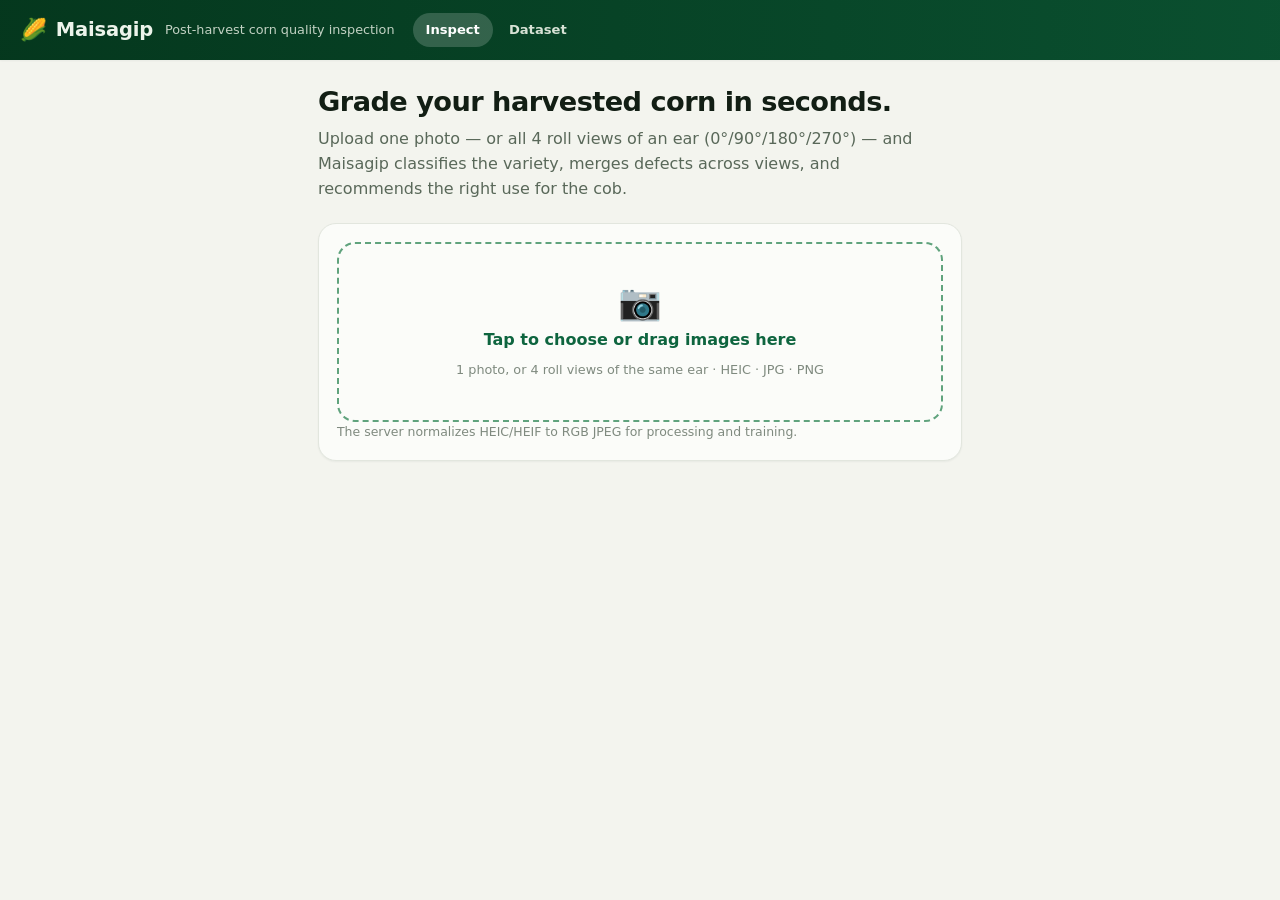
<file: frontend/index.html>
<!doctype html>
<html lang="en">
<head>
  <meta charset="utf-8">
  <meta name="viewport" content="width=device-width, initial-scale=1">
  <title>Maisagip — Corn Quality Grading</title>
  <link rel="stylesheet" href="styles.css?v=5">
</head>
<body>
  <header class="topbar">
    <div class="brand">
      <span class="brand-mark">🌽</span>
      <span class="brand-name">Maisagip</span>
    </div>
    <span class="tagline">Post-harvest corn quality inspection</span>
    <nav class="topnav">
      <a href="index.html" class="nav-link active">Inspect</a>
      <a href="dataset.html" class="nav-link">Dataset</a>
    </nav>
    <span id="mode-chip" class="mode-chip hidden"></span>
  </header>

  <main class="wrap">
    <section class="hero">
      <h1>Grade your harvested corn in seconds.</h1>
      <p>Upload one photo — or all 4 roll views of an ear (0°/90°/180°/270°) — and Maisagip classifies the variety, merges defects across views, and recommends the right use for the cob.</p>
    </section>

    <section class="panel upload">
      <label for="file-input" class="dropzone" id="dropzone">
        <input id="file-input" type="file" accept=".heic,.heif,.jpg,.jpeg,.png,image/*" multiple hidden>
        <span class="dz-icon">📷</span>
        <span class="dz-text">Tap to choose or drag images here</span>
        <span class="dz-hint">1 photo, or 4 roll views of the same ear · HEIC · JPG · PNG</span>
      </label>
      <p class="panel-hint">The server normalizes HEIC/HEIF to RGB JPEG for processing and training.</p>
      <div id="file-list" class="file-list hidden"></div>
      <div id="preview-wrap" class="preview hidden">
        <div id="previews" class="previews"></div>
        <div class="confidence-control">
          <label for="confidence-threshold">
            Confidence threshold
            <output id="confidence-threshold-value" for="confidence-threshold">50%</output>
          </label>
          <input id="confidence-threshold" type="range" min="50" max="80" step="5" value="50">
          <small>Higher values can hide lower-confidence boxes and change defect coverage and grade. Classifier and detector scores are not calibrated to each other; this is an operational cutoff, not an accuracy guarantee.</small>
        </div>
        <button id="inspect-btn" class="primary">Inspect ear</button>
        <span id="dz-status" class="status"></span>
      </div>
    </section>

    <section id="error" class="alert error hidden"></section>

    <section id="result" class="result hidden">
      <div id="warning" class="alert warning hidden"></div>

      <div class="card annotated-card">
        <div class="annotated">
          <img id="annotated" alt="annotated inspection image">
          <div id="annotation-hotspots" class="annotation-hotspots" aria-label="Detected regions"></div>
        </div>
        <div class="annotated-head">
          <div class="variety-badge" id="variety-badge"><span id="variety-label"></span></div>
          <div class="date" id="inspection-date"></div>
        </div>
      </div>

      <div class="card grade-card">
        <div class="grade-stamp">
          <span class="grade-label">Assigned grade</span>
          <span class="grade-value" id="grade-value"></span>
        </div>
        <div class="coverage-line">
          <span class="coverage-label">Merged defect coverage</span>
          <span class="coverage-value" id="coverage-value"></span>
          <div class="bar"><div class="bar-fill" id="coverage-bar"></div></div>
        </div>
        <ul id="grade-reasons" class="reasons"></ul>
      </div>

      <div class="card">
        <h2>Merged defects (deduplicated across views)</h2>
        <div id="defects" class="chips"></div>
      </div>

      <div class="card grid-2">
        <div class="stat">
          <span class="stat-label">Ear size</span>
          <span class="stat-value" id="ear-size"></span>
        </div>
        <div class="stat">
          <span class="stat-label">Kernel completeness</span>
          <span class="stat-value" id="completeness"></span>
          <div class="bar"><div class="bar-fill" id="completeness-bar"></div></div>
        </div>
      </div>

      <div id="recommendations-card" class="card recommendations-card hidden">
        <h2>Recommendation</h2>
        <ul id="recommendations-list" class="recommendations-list"></ul>
      </div>

      <div class="card">
        <h2>Views inspected</h2>
        <div id="views" class="view-grid"></div>
      </div>
    </section>
  </main>

  <dialog id="mismatch-dialog" class="mismatch-modal" aria-labelledby="mismatch-title" aria-describedby="mismatch-message" tabindex="-1">
    <div class="mismatch-shell">
      <div class="mismatch-head">
        <div>
          <span class="mismatch-kicker">Inspection needs another look</span>
          <h2 id="mismatch-title">Uploaded views do not match</h2>
        </div>
        <button id="mismatch-close" class="ghost small" type="button">Close</button>
      </div>
      <p id="mismatch-message" class="mismatch-message"></p>
      <div class="mismatch-layout">
        <div class="mismatch-image-wrap">
          <img id="mismatch-image" class="mismatch-image" alt="">
          <div id="mismatch-thumbnails" class="mismatch-thumbnails" role="group" aria-label="Uploaded views"></div>
        </div>
        <div class="mismatch-details">
          <p id="mismatch-view" class="mismatch-view"></p>
          <div class="mismatch-variety">
            <span class="mismatch-label">Detected variety</span>
            <div class="mismatch-variety-line">
              <strong id="mismatch-variety-name"></strong>
              <span id="mismatch-grade" class="mismatch-grade"></span>
            </div>
          </div>
          <div class="mismatch-defects">
            <span class="mismatch-label">Visible defects</span>
            <ul id="mismatch-defect-list" class="mismatch-defect-list"></ul>
          </div>
        </div>
      </div>
      <div class="mismatch-nav">
        <button id="mismatch-previous" class="ghost" type="button">Previous</button>
        <span id="mismatch-counter" class="mismatch-counter" aria-live="polite"></span>
        <button id="mismatch-next" class="ghost" type="button">Next</button>
      </div>
    </div>
  </dialog>

  <script src="app.js?v=5"></script>
</body>
</html>
</file>
<file: frontend/styles.css>
/* ==========================================================================
   Maisagip — design system
   Shared by index.html (inspect) and dataset.html (builder).
   ========================================================================== */

* { box-sizing: border-box; margin: 0; padding: 0; }

:root {
  /* Legacy aliases (referenced from app.js inline styles) */
  --green-900: oklch(0.30 0.07 155);
  --green-700: oklch(0.45 0.10 158);
  --green-600: oklch(0.55 0.11 160);
  --green-100: oklch(0.945 0.03 148);
  --gold: oklch(0.76 0.10 88);
  --ink: oklch(0.22 0.025 150);
  --muted: oklch(0.50 0.03 145);
  --surface: oklch(0.99 0.004 120);
  --bg: oklch(0.965 0.008 120);
  --danger: oklch(0.52 0.19 25);
  --warn-bg: oklch(0.965 0.045 85);
  --radius: 18px;
  --shadow: 0 1px 2px oklch(0.28 0.04 150 / 0.06), 0 12px 32px oklch(0.28 0.04 150 / 0.07);

  /* Canonical tokens */
  --font-sans: ui-sans-serif, system-ui, -apple-system, "Segoe UI", Roboto, "Helvetica Neue", Arial, sans-serif;
  --font-mono: ui-monospace, "SF Mono", SFMono-Regular, Menlo, Consolas, "Liberation Mono", monospace;

  --surface-2: oklch(0.945 0.01 120);
  --ink-soft: oklch(0.33 0.02 150);
  --faint: oklch(0.62 0.02 145);
  --line: oklch(0.86 0.02 130);
  --line-soft: oklch(0.92 0.012 130);

  --brand-900: oklch(0.30 0.07 155);
  --brand-800: oklch(0.38 0.085 157);
  --brand-700: oklch(0.45 0.10 158);
  --brand-600: oklch(0.55 0.11 160);
  --brand-500: oklch(0.66 0.09 158);
  --brand-100: oklch(0.945 0.03 148);
  --brand-50: oklch(0.975 0.012 145);

  --gold-deep: oklch(0.50 0.09 78);

  --ok: oklch(0.50 0.11 155);
  --ok-bg: oklch(0.955 0.03 150);
  --warn: oklch(0.55 0.12 75);
  --danger-bg: oklch(0.96 0.03 25);

  --radius-sm: 10px;
  --radius-pill: 999px;

  --shadow-sm: 0 1px 2px oklch(0.28 0.04 150 / 0.05);
}

html { -webkit-text-size-adjust: 100%; }

body {
  font-family: var(--font-sans);
  background: var(--bg);
  color: var(--ink);
  line-height: 1.55;
  min-height: 100vh;
  -webkit-font-smoothing: antialiased;
}

::selection { background: var(--brand-100); }

:focus-visible { outline: 2px solid var(--brand-500); outline-offset: 2px; border-radius: 4px; }

.hidden { display: none !important; }

/* ==========================================================================
   Topbar
   ========================================================================== */
.topbar {
  position: sticky; top: 0; z-index: 20;
  display: flex; align-items: center; gap: 12px; flex-wrap: wrap;
  padding: 13px 20px;
  background: linear-gradient(90deg, var(--brand-900), var(--brand-800));
  color: oklch(0.96 0.015 140);
  box-shadow: var(--shadow-sm);
}
.brand { display: flex; align-items: center; gap: 9px; font-weight: 800; font-size: 1.22rem; letter-spacing: -0.01em; }
.brand-mark { font-size: 1.35rem; line-height: 1; }
.tagline { font-size: 0.8rem; color: oklch(0.9 0.02 140 / 0.9); }
.mode-chip {
  margin-left: auto; font-size: 0.7rem; letter-spacing: 0.02em;
  background: oklch(0.5 0.06 155 / 0.35); border: 1px solid oklch(0.9 0.03 140 / 0.3);
  padding: 4px 11px; border-radius: var(--radius-pill); color: oklch(0.95 0.01 140);
}
.topnav { display: flex; gap: 3px; margin-left: 6px; }
.nav-link {
  color: oklch(0.9 0.02 140); text-decoration: none;
  font-size: 0.82rem; font-weight: 600; padding: 7px 13px; border-radius: var(--radius-pill);
  transition: background 0.15s ease, color 0.15s ease;
}
.nav-link:hover { background: oklch(1 0 0 / 0.12); color: #fff; }
.nav-link.active { background: oklch(1 0 0 / 0.18); color: #fff; }

/* ==========================================================================
   Layout
   ========================================================================== */
.wrap { max-width: 680px; margin: 0 auto; padding: 26px 18px 70px; }
.wrap.wide { max-width: 1000px; }

.page-head {
  display: flex; align-items: flex-end; justify-content: space-between; gap: 16px; flex-wrap: wrap;
  margin-bottom: 22px;
}
.page-title { font-size: 1.6rem; font-weight: 800; letter-spacing: -0.02em; line-height: 1.15; color: var(--ink); }
.page-sub { color: var(--muted); font-size: 0.92rem; max-width: 58ch; margin-top: 6px; }

.panel, .card {
  background: var(--surface);
  border: 1px solid var(--line-soft);
  border-radius: var(--radius);
  box-shadow: var(--shadow-sm);
}
.panel { padding: 22px; }
.panel-head { display: flex; align-items: baseline; justify-content: space-between; gap: 12px; flex-wrap: wrap; margin-bottom: 16px; }
.section-title { font-size: 1.04rem; font-weight: 750; color: var(--ink-soft); letter-spacing: -0.01em; }
.section-head .section-title { margin-bottom: 0; }
.panel-hint { font-size: 0.78rem; color: var(--faint); }

/* ==========================================================================
   Buttons
   ========================================================================== */
button.primary, button.ghost {
  border-radius: var(--radius-pill); cursor: pointer; font-family: inherit; font-weight: 700;
  transition: background 0.15s ease, border-color 0.15s ease, transform 0.05s ease;
}
button.primary:active, button.ghost:active { transform: translateY(1px); }
button.primary {
  border: 0; background: var(--brand-700); color: oklch(0.97 0.01 145);
  font-size: 0.95rem; padding: 12px 24px; width: 100%;
  box-shadow: 0 2px 6px oklch(0.45 0.1 158 / 0.3);
}
button.primary:hover { background: var(--brand-600); }
button.primary:disabled { opacity: 0.55; cursor: wait; }
button.ghost {
  background: var(--surface); color: var(--brand-700);
  border: 1px solid var(--line); padding: 9px 16px; font-size: 0.82rem;
}
button.ghost:hover { background: var(--brand-50); border-color: var(--brand-500); }
button.ghost:disabled { opacity: 0.55; cursor: wait; }
button.ghost.small { padding: 6px 13px; font-size: 0.76rem; }
button.ghost.danger { color: var(--danger); }
button.ghost.danger:hover { background: var(--danger-bg); border-color: oklch(0.52 0.19 25 / 0.4); }

.panel-actions { display: flex; align-items: center; gap: 12px; flex-wrap: wrap; }
.row-actions { display: inline-flex; gap: 6px; }

.status { font-size: 0.84rem; color: var(--muted); font-weight: 500; }

/* ==========================================================================
   Alerts
   ========================================================================== */
.alert { border-radius: var(--radius-sm); padding: 12px 15px; margin-top: 18px; font-size: 0.9rem; }
.alert.error { background: var(--danger-bg); color: var(--danger); border: 1px solid oklch(0.52 0.19 25 / 0.28); }
.alert.warning { background: var(--warn-bg); color: var(--warn); border: 1px solid oklch(0.55 0.12 75 / 0.32); }

/* ==========================================================================
   Import form
   ========================================================================== */
.import { margin-top: 4px; }
.ear-form { display: flex; flex-direction: column; gap: 18px; }
.form-row { display: grid; grid-template-columns: 1fr 1fr; gap: 14px; }
.field { display: flex; flex-direction: column; gap: 7px; }
.field label { font-size: 0.72rem; font-weight: 700; color: var(--muted); text-transform: uppercase; letter-spacing: 0.06em; }
.field input[type="text"], .field select {
  width: 100%; border: 1px solid var(--line); border-radius: var(--radius-sm);
  padding: 10px 12px; font-size: 0.92rem; background: var(--surface); color: var(--ink);
  font-family: inherit; transition: border-color 0.15s ease, box-shadow 0.15s ease;
}
.field input[type="text"]:focus, .field select:focus {
  outline: none; border-color: var(--brand-500); box-shadow: 0 0 0 3px var(--brand-100);
}
.field select {
  appearance: none; padding-right: 32px; cursor: pointer;
  background-image: url("data:image/svg+xml,%3Csvg xmlns='http://www.w3.org/2000/svg' width='10' height='6' viewBox='0 0 10 6'%3E%3Cpath fill='none' stroke='%236b7280' stroke-width='1.5' d='M1 1l4 4 4-4'/%3E%3C/svg%3E");
  background-repeat: no-repeat; background-position: right 12px center;
}
.id-row { display: flex; gap: 8px; }
.id-row input { flex: 1; min-width: 0; }

.view-slots { display: grid; grid-template-columns: repeat(4, 1fr); gap: 12px; }
.view-slot {
  display: flex; flex-direction: column; gap: 10px;
  border: 1px solid var(--line); border-radius: var(--radius-sm);
  padding: 12px; background: var(--surface-2);
  transition: border-color 0.15s ease, background 0.15s ease;
}
.view-slot:has(.slot-status.ok) { border-color: var(--brand-500); background: var(--brand-50); }
.slot-head { display: flex; align-items: center; justify-content: space-between; gap: 6px; }
.slot-angle { font-weight: 750; font-size: 0.8rem; color: var(--brand-700); }
.slot-status { font-size: 0.7rem; font-weight: 600; color: var(--faint); }
.slot-status.ok { color: var(--ok); }
.slot-uploads { display: flex; gap: 8px; }
.slot-file {
  flex: 1; display: inline-flex; flex-direction: column; align-items: stretch; gap: 3px;
  border: 1px solid var(--line); border-radius: 8px; padding: 7px 6px;
  font-size: 0.74rem; font-weight: 600; cursor: pointer;
  background: var(--surface); transition: border-color 0.15s ease;
}
.slot-file:hover { border-color: var(--brand-500); }
.slot-file-row { display: inline-flex; align-items: center; justify-content: center; gap: 5px; color: var(--muted); transition: color 0.15s ease; }
.slot-file:hover .slot-file-row { color: var(--brand-700); }
.slot-file-name { white-space: nowrap; }
.slot-file-type { font-size: 0.62rem; font-weight: 500; color: var(--faint); text-align: center; text-transform: uppercase; letter-spacing: 0.05em; }
.slot-file input { display: none; }
.slot-file svg { width: 15px; height: 15px; }

.bulk-file-picker {
  display: flex; align-items: center; justify-content: center; min-height: 42px;
  border: 1px dashed var(--line); border-radius: var(--radius-sm);
  color: var(--brand-700); background: var(--surface-2); cursor: pointer;
  font-size: 0.82rem; font-weight: 650;
}
.bulk-file-picker:hover { border-color: var(--brand-500); background: var(--brand-50); }
.bulk-file-picker input { display: none; }
.bulk-summary {
  margin-top: 12px; padding: 10px 12px; border: 1px solid var(--line-soft);
  border-radius: var(--radius-sm); color: var(--muted); background: var(--surface-2);
  font-size: 0.8rem; line-height: 1.4;
}

.import-foot { display: flex; align-items: center; gap: 14px; flex-wrap: wrap; }
.import-foot button.primary { width: auto; min-width: 170px; }

/* ==========================================================================
   Stats / overview
   ========================================================================== */
.stats-grid { display: grid; grid-template-columns: repeat(auto-fit, minmax(200px, 1fr)); gap: 14px; }
.stat-card {
  display: flex; flex-direction: column; gap: 4px;
  border: 1px solid var(--line-soft); border-radius: var(--radius-sm);
  padding: 16px 18px; background: var(--surface); box-shadow: var(--shadow-sm);
}
.stat-card.lead { background: var(--brand-900); border-color: transparent; }
.stat-card-label { font-size: 0.72rem; font-weight: 700; color: var(--faint); text-transform: uppercase; letter-spacing: 0.06em; }
.stat-card.lead .stat-card-label { color: oklch(0.92 0.02 140 / 0.85); }
.stat-card-value { font-size: 1.9rem; font-weight: 800; letter-spacing: -0.02em; line-height: 1.1; color: var(--ink); font-variant-numeric: tabular-nums; }
.stat-card.lead .stat-card-value { color: #fff; }
.stat-card-value em { font-style: normal; font-size: 1rem; font-weight: 600; color: var(--faint); }
.stat-card-note { font-size: 0.78rem; color: var(--faint); }
.stat-card-note.good { color: var(--ok); font-weight: 600; }
.stat-card-note.bad { color: var(--danger); font-weight: 600; }
.stat-card .bar { margin-top: 8px; }

.stats-sub { display: grid; grid-template-columns: 1fr 1fr; gap: 14px; margin-top: 14px; }
.sub-block { border: 1px dashed var(--line); border-radius: var(--radius-sm); padding: 14px 16px; background: var(--surface-2); }
.sub-block h4 { font-size: 0.72rem; font-weight: 700; color: var(--faint); text-transform: uppercase; letter-spacing: 0.06em; margin-bottom: 10px; }
.mini-stats { display: flex; flex-direction: column; gap: 8px; }
.mini-stat { display: flex; align-items: center; gap: 9px; font-size: 0.86rem; }
.mini-dot { width: 9px; height: 9px; border-radius: 50%; background: var(--brand-600); flex: none; }
.mini-label { color: var(--ink-soft); text-transform: capitalize; flex: 1; }
.mini-value { font-weight: 800; color: var(--ink); font-variant-numeric: tabular-nums; }
.class-chips { display: flex; flex-wrap: wrap; gap: 8px; }
.class-chip {
  display: inline-flex; align-items: center; gap: 7px; font-size: 0.76rem; font-weight: 600;
  color: var(--ink-soft); text-transform: capitalize;
  background: var(--surface); border: 1px solid var(--line); border-radius: var(--radius-pill); padding: 5px 11px;
}
.class-chip b { color: var(--brand-700); font-variant-numeric: tabular-nums; }
.empty { font-size: 0.82rem; color: var(--faint); font-style: italic; }

.bar { height: 7px; background: var(--line-soft); border-radius: var(--radius-pill); overflow: hidden; }
.bar-fill { height: 100%; background: var(--brand-600); border-radius: var(--radius-pill); transition: width 0.4s ease-out; }

.problems { margin-top: 18px; border: 1px solid var(--line); border-radius: var(--radius-sm); padding: 14px 16px; background: var(--surface-2); }
.problems-head { display: flex; align-items: center; gap: 9px; margin-bottom: 10px; }
.problems-icon { width: 10px; height: 10px; border-radius: 50%; flex: none; }
.problems-icon.ok { background: var(--ok); }
.problems-icon.warn { background: var(--warn); }
.problems h3 { font-size: 0.86rem; font-weight: 700; color: var(--ink-soft); }

.reasons { list-style: none; display: flex; flex-direction: column; gap: 6px; }
.reasons li { font-size: 0.85rem; color: var(--ink); padding-left: 18px; position: relative; }
.reasons li::before { content: "→"; position: absolute; left: 0; color: var(--brand-600); }

/* ==========================================================================
   Tables
   ========================================================================== */
.table-scroll { overflow-x: auto; }
.table { width: 100%; border-collapse: collapse; font-size: 0.86rem; min-width: 560px; }
.table th {
  text-align: left; font-size: 0.7rem; font-weight: 700; color: var(--faint);
  text-transform: uppercase; letter-spacing: 0.06em;
  padding: 10px 12px; border-bottom: 1px solid var(--line); white-space: nowrap;
}
.table td { padding: 11px 12px; border-bottom: 1px solid var(--line-soft); vertical-align: middle; }
.table tbody tr { transition: background 0.12s ease; }
.table tbody tr:hover { background: var(--brand-50); }
.table tbody tr:last-child td { border-bottom: 0; }
.table .id-cell { font-family: var(--font-mono); font-weight: 700; font-size: 0.84rem; color: var(--brand-900); white-space: nowrap; }
.empty-cell { text-align: center; color: var(--faint); font-style: italic; padding: 28px 12px; }

.badge {
  display: inline-flex; align-items: center; gap: 5px; white-space: nowrap;
  font-size: 0.74rem; font-weight: 700; padding: 3px 10px; border-radius: var(--radius-pill);
}
.badge.ok { background: var(--ok-bg); color: var(--ok); }
.badge.warn { background: var(--warn-bg); color: var(--warn); }
.badge.danger { background: var(--danger-bg); color: var(--danger); }
.badge.none { background: var(--surface-2); color: var(--faint); }
.badge.gt { background: var(--brand-100); color: var(--brand-700); }

.variety-tag { font-size: 0.82rem; color: var(--ink-soft); text-transform: capitalize; }
.view-dots { display: inline-flex; gap: 5px; align-items: center; }
.view-dot { width: 14px; height: 8px; border-radius: 3px; background: var(--line); transition: background 0.15s ease; }
.view-dot.on { background: var(--brand-600); }
.count-pill {
  display: inline-block; margin-left: 6px; vertical-align: 2px;
  font-size: 0.72rem; font-weight: 700; color: var(--brand-700);
  background: var(--brand-100); border-radius: var(--radius-pill); padding: 2px 10px;
}

.gt-input {
  width: 70px; border: 1px solid var(--line); border-radius: 8px; padding: 7px 9px;
  font-size: 0.85rem; font-family: var(--font-mono); color: var(--ink); background: var(--surface);
  transition: border-color 0.15s ease, box-shadow 0.15s ease;
}
.gt-input:focus { outline: none; border-color: var(--brand-500); box-shadow: 0 0 0 3px var(--brand-100); }
.gt-coverage { width: 76px; }
.gt-variety { font-size: 0.82rem; color: var(--ink-soft); text-transform: capitalize; }

.grade-chip {
  display: inline-flex; align-items: center; white-space: nowrap;
  font-size: 0.76rem; font-weight: 800; padding: 4px 12px; border-radius: var(--radius-pill);
}
.grade-extra { background: oklch(0.95 0.05 100); color: var(--gold-deep); }
.grade-i { background: var(--ok-bg); color: var(--ok); }
.grade-ii { background: var(--warn-bg); color: var(--warn); }
.grade-reject { background: var(--danger-bg); color: var(--danger); }
.grade-unset { background: var(--surface-2); color: var(--faint); }

.col-action { width: 1%; white-space: nowrap; text-align: right; }
.annotate-row td { background: var(--bg); }
.annotate-grid { display: grid; grid-template-columns: repeat(4, 1fr); gap: 12px; padding: 8px 4px; }
.annotate-view {
  display: flex; flex-direction: column; gap: 8px;
  border: 1px dashed var(--line); border-radius: var(--radius-sm);
  padding: 12px; background: var(--surface);
}
.annotate-angle { font-weight: 750; font-size: 0.78rem; color: var(--brand-700); }
.annotate-attach { display: flex; flex-direction: column; gap: 8px; }
.annotation-pick span {
  display: block; text-align: center;
  border: 1px dashed var(--line); border-radius: 8px; padding: 8px;
  font-size: 0.74rem; font-weight: 600; color: var(--muted); cursor: pointer;
  transition: border-color 0.15s ease, color 0.15s ease;
}
.annotation-pick:hover span { border-color: var(--brand-500); color: var(--brand-700); }
.annotation-pick input { display: none; }
.annotate-chosen { font-size: 0.68rem; color: var(--faint); overflow: hidden; text-overflow: ellipsis; white-space: nowrap; }
.annotate-view-actions { display: flex; flex-wrap: wrap; gap: 6px; }
button.primary.small { width: auto; padding: 6px 13px; font-size: 0.76rem; }
.annotate-foot {
  display: flex; align-items: center; gap: 12px;
  padding: 10px 4px 4px;
}
.annotate-status { font-size: 0.74rem; color: var(--muted); }
.annotate-status.bad { color: var(--danger); }

/* ==========================================================================
   Preview modal
   ========================================================================== */
.pv-modal {
  width: min(820px, 94vw); max-height: 90vh; overflow: auto;
  border: 1px solid var(--line); border-radius: var(--radius);
  padding: 18px; background: var(--bg); color: var(--ink); box-shadow: var(--shadow);
}

/* Mismatch dialog */
.mismatch-modal {
  width: min(860px, 94vw); max-height: 92vh; overflow: auto;
  margin: auto;
  border: 1px solid var(--line); border-radius: var(--radius);
  padding: 0; background: var(--bg); color: var(--ink); box-shadow: var(--shadow);
}
.mismatch-modal::backdrop { background: oklch(0.2 0.03 150 / 0.55); }
.mismatch-shell { padding: 20px; }
.mismatch-head { display: flex; align-items: flex-start; justify-content: space-between; gap: 14px; }
.mismatch-head h2 { font-size: 1.2rem; color: var(--ink-soft); letter-spacing: -0.02em; }
.mismatch-kicker, .mismatch-label {
  display: block; color: var(--faint); font-size: 0.7rem; font-weight: 800;
  letter-spacing: 0.06em; text-transform: uppercase;
}
.mismatch-message { margin-top: 12px; padding: 11px 13px; border: 1px solid oklch(0.55 0.12 75 / 0.32); border-radius: var(--radius-sm); background: var(--warn-bg); color: var(--ink-soft); font-size: 0.9rem; }
.mismatch-layout { display: grid; grid-template-columns: minmax(0, 1.1fr) minmax(220px, 0.9fr); gap: 18px; margin-top: 18px; }
.mismatch-image-wrap { display: flex; flex-direction: column; align-items: center; justify-content: center; min-height: 250px; padding: 8px; border: 1px solid var(--line-soft); border-radius: var(--radius-sm); background: var(--surface-2); }
.mismatch-image { display: block; width: 100%; max-height: 420px; object-fit: contain; border-radius: 8px; }
.mismatch-thumbnails { display: flex; flex-wrap: wrap; justify-content: center; gap: 8px; width: 100%; margin-top: 10px; }
.mismatch-thumbnail { display: block; width: 68px; padding: 3px; border: 2px solid transparent; border-radius: 8px; background: var(--surface); cursor: pointer; }
.mismatch-thumbnail:hover { border-color: var(--brand-500); }
.mismatch-thumbnail.selected { border-color: var(--brand-700); box-shadow: 0 0 0 2px var(--brand-100); }
.mismatch-thumbnail img { display: block; width: 100%; height: 52px; object-fit: cover; border-radius: 5px; }
.mismatch-details { display: flex; flex-direction: column; gap: 18px; padding: 6px 0; }
.mismatch-view { color: var(--brand-700); font-size: 1.05rem; font-weight: 800; }
.mismatch-variety { display: flex; flex-direction: column; gap: 3px; }
.mismatch-variety-line { display: flex; align-items: center; flex-wrap: wrap; gap: 8px; }
.mismatch-variety strong { font-size: 1.25rem; color: var(--brand-900); }
.mismatch-grade { display: inline-flex; align-items: center; padding: 4px 8px; border-radius: 999px; background: var(--brand-100); color: var(--brand-700); font-size: 0.75rem; font-weight: 800; }
.mismatch-defect-list { display: flex; flex-direction: column; gap: 7px; margin-top: 7px; padding-left: 18px; color: var(--ink-soft); font-size: 0.9rem; }
.mismatch-no-defects { color: var(--muted); font-style: italic; }
.mismatch-nav { display: flex; align-items: center; justify-content: space-between; gap: 12px; margin-top: 18px; }
.mismatch-counter { color: var(--faint); font-size: 0.8rem; font-weight: 700; }
.pv-modal::backdrop { background: oklch(0.2 0.03 150 / 0.55); }
.pv-head { display: flex; align-items: center; justify-content: space-between; gap: 12px; margin-bottom: 12px; }
.pv-title { font-weight: 800; font-size: 1rem; color: var(--ink-soft); letter-spacing: -0.01em; }
.pv-stage {
  display: flex; justify-content: center;
  background: var(--surface-2); border: 1px solid var(--line-soft);
  border-radius: var(--radius-sm); padding: 8px;
}
.pv-stage canvas { max-width: 100%; display: block; border-radius: 8px; background: var(--surface); }
.pv-info { margin-top: 10px; min-height: 1.2em; }
.pv-nav { display: flex; align-items: center; justify-content: space-between; gap: 10px; margin-top: 14px; }
.pv-counter { font-size: 0.78rem; font-weight: 600; color: var(--faint); }
.preview-legend { display: flex; flex-wrap: wrap; gap: 8px; margin-top: 8px; list-style: none; }
.legend-item {
  display: inline-flex; align-items: center; gap: 6px;
  font-size: 0.78rem; font-weight: 600; color: var(--ink-soft);
  background: var(--surface); border: 1px solid var(--line-soft);
  border-radius: var(--radius-pill); padding: 4px 11px;
}
.legend-dot { width: 9px; height: 9px; border-radius: 50%; flex: none; }

/* ==========================================================================
   In-app annotation desk
   ========================================================================== */
.annotator-modal {
  width: min(1360px, 96vw); max-width: none; max-height: 94vh; overflow: hidden;
  padding: 0; border: 1px solid var(--line); border-radius: 22px;
  background: var(--bg); color: var(--ink); box-shadow: 0 24px 80px oklch(0.2 0.03 150 / 0.28);
}
.annotator-modal::backdrop { background: oklch(0.13 0.04 150 / 0.72); backdrop-filter: blur(3px); }
.annotator-shell { display: flex; flex-direction: column; min-height: min(760px, 94vh); }
.annotator-head {
  display: flex; align-items: center; justify-content: space-between; gap: 18px;
  padding: 20px 24px; color: oklch(0.96 0.015 140);
  background: linear-gradient(105deg, var(--brand-900), var(--brand-800));
}
.annotator-kicker {
  display: block; margin-bottom: 3px; color: oklch(0.82 0.08 90);
  font-size: 0.68rem; font-weight: 800; letter-spacing: 0.12em; text-transform: uppercase;
}
.annotator-head h2 { font-size: 1.2rem; font-weight: 800; letter-spacing: -0.02em; }
.annotator-head .ghost { color: oklch(0.96 0.015 140); background: oklch(1 0 0 / 0.08); border-color: oklch(1 0 0 / 0.28); }
.annotator-head .ghost:hover { background: oklch(1 0 0 / 0.16); border-color: oklch(1 0 0 / 0.5); }
.annotator-layout { display: grid; grid-template-columns: 190px minmax(0, 1fr) 220px; gap: 16px; padding: 18px; min-height: 0; overflow: auto; }
.annotator-tools, .annotator-boxes { min-width: 0; padding: 14px; border: 1px solid var(--line-soft); border-radius: var(--radius-sm); background: var(--surface); }
.annotator-workspace { min-width: 0; display: flex; flex-direction: column; gap: 12px; }
.annotator-canvas-tools { display: flex; align-items: center; justify-content: space-between; gap: 10px; }
.annotator-zoom-controls { display: inline-flex; align-items: center; gap: 5px; }
.annotator-zoom-controls .ghost { min-width: 34px; padding: 6px 9px; }
.annotator-zoom-value { min-width: 58px !important; color: var(--brand-700); font-family: var(--font-mono); }
.annotator-section-head { display: flex; align-items: center; justify-content: space-between; gap: 8px; margin-bottom: 11px; }
.annotator-label { color: var(--ink-soft); font-size: 0.7rem; font-weight: 800; letter-spacing: 0.08em; text-transform: uppercase; }
.annotator-mode, .annotator-count { color: var(--brand-700); font-size: 0.7rem; font-weight: 800; }
.annotator-classes { display: flex; flex-direction: column; gap: 5px; }
.annotator-class {
  display: grid; grid-template-columns: 12px 1fr auto; align-items: center; gap: 8px;
  width: 100%; padding: 8px 7px; border: 1px solid transparent; border-radius: 8px;
  color: var(--muted); background: transparent; cursor: pointer; font: inherit; font-size: 0.74rem; text-align: left;
}
.annotator-class:hover { color: var(--ink); background: var(--brand-50); }
.annotator-class:disabled, .annotator-box-row:disabled { opacity: 0.58; cursor: wait; }
.annotator-class.selected { color: var(--brand-900); border-color: var(--brand-500); background: var(--brand-100); font-weight: 750; }
.annotator-class-id { color: var(--faint); font-family: var(--font-mono); font-size: 0.66rem; }
.annotator-swatch { display: inline-block; width: 10px; height: 10px; flex: none; border-radius: 3px; background: var(--box-color, var(--brand-700)); }
.annotator-help { margin-top: 16px; color: var(--faint); font-size: 0.74rem; line-height: 1.5; }
.annotator-delete { width: 100%; margin-top: 14px; }
.annotator-views { display: flex; gap: 7px; flex-wrap: wrap; }
.annotator-view-tab {
  display: inline-flex; align-items: baseline; gap: 6px; padding: 8px 12px;
  border: 1px solid var(--line); border-radius: var(--radius-pill); color: var(--muted); background: var(--surface);
  cursor: pointer; font: inherit; font-size: 0.8rem; font-weight: 750;
}
.annotator-view-tab small { color: var(--faint); font-size: 0.68rem; font-weight: 600; }
.annotator-view-tab:hover { border-color: var(--brand-500); color: var(--brand-700); }
.annotator-view-tab.missing { opacity: 0.42; cursor: not-allowed; }
.annotator-view-tab.missing:hover { border-color: var(--line); color: var(--muted); }
.annotator-view-tab.selected { border-color: var(--brand-700); background: var(--brand-700); color: #fff; }
.annotator-view-tab.selected small { color: oklch(0.9 0.03 140); }
.annotator-stage {
  position: relative; display: flex; justify-content: center; align-items: center; min-height: 320px;
  padding: 10px; border: 1px solid var(--line); border-radius: var(--radius-sm); background: oklch(0.25 0.035 150);
  overflow: auto;
}
.annotator-stage:fullscreen { width: 100vw; height: 100vh; min-height: 100vh; border: 0; border-radius: 0; }
.annotator-stage canvas { display: block; max-width: none; border-radius: 5px; background: #fff; cursor: crosshair; box-shadow: 0 8px 24px oklch(0.08 0.02 150 / 0.25); }
.annotator-loading { position: absolute; color: oklch(0.92 0.02 140); font-size: 0.84rem; font-weight: 650; }
.annotator-foot { display: flex; align-items: center; justify-content: space-between; gap: 12px; min-height: 44px; }
.annotator-foot .primary { width: auto; min-width: 132px; padding: 10px 18px; font-size: 0.82rem; }
.annotator-box-list { display: flex; flex-direction: column; gap: 5px; max-height: 430px; overflow: auto; }
.annotator-box-row {
  display: grid; grid-template-columns: 10px 1fr auto; align-items: center; gap: 7px;
  width: 100%; padding: 8px; border: 1px solid transparent; border-radius: 8px;
  color: var(--muted); background: var(--surface-2); cursor: pointer; font: inherit; font-size: 0.73rem; text-align: left;
}
.annotator-box-row:hover { border-color: var(--brand-500); color: var(--ink); }
.annotator-box-row.selected { border-color: var(--brand-700); background: var(--brand-100); color: var(--brand-900); font-weight: 750; }
.annotator-box-row small { color: var(--faint); font-family: var(--font-mono); font-size: 0.65rem; }
.annotator-legend { display: flex; flex-direction: column; gap: 4px; margin-top: 18px; padding-top: 12px; border-top: 1px solid var(--line-soft); color: var(--faint); font-size: 0.7rem; }
.annotator-legend b { color: var(--brand-700); }

/* ==========================================================================
   Inspect page (index.html / app.js)
   ========================================================================== */
.hero h1 { font-size: 1.7rem; color: var(--ink); letter-spacing: -0.02em; line-height: 1.2; }
.hero p { color: var(--muted); max-width: 62ch; margin-top: 8px; }

.upload { padding: 18px; margin-top: 22px; }

.dropzone {
  display: flex; flex-direction: column; align-items: center; gap: 8px;
  border: 2px dashed var(--brand-500); border-radius: var(--radius);
  padding: 40px 18px; text-align: center; cursor: pointer;
  transition: background 0.15s ease, border-color 0.15s ease;
}
.dropzone:hover { background: var(--brand-50); border-color: var(--brand-700); }
.dz-icon { font-size: 2.2rem; line-height: 1; }
.dz-text { font-weight: 700; font-size: 1rem; color: var(--brand-700); }
.dz-hint { font-size: 0.8rem; color: var(--faint); }

.preview { margin-top: 18px; display: flex; flex-direction: column; align-items: center; gap: 14px; }
.preview img { max-width: 100%; max-height: 320px; border-radius: var(--radius-sm); object-fit: contain; box-shadow: var(--shadow-sm); }
.previews { display: flex; flex-wrap: wrap; gap: 10px; justify-content: center; }
.pthumb { display: flex; flex-direction: column; align-items: center; gap: 4px; }
.pthumb img { width: 110px; height: 90px; object-fit: cover; border-radius: 8px; border: 2px solid var(--line-soft); }
.pthumb-cap { font-size: 0.68rem; color: var(--faint); max-width: 110px; overflow: hidden; text-overflow: ellipsis; white-space: nowrap; }
.file-list { margin-top: 14px; font-size: 0.86rem; font-weight: 600; color: var(--brand-700); }

.confidence-control { width: 100%; display: flex; flex-direction: column; gap: 6px; text-align: left; }
.confidence-control label { display: flex; justify-content: space-between; gap: 10px; font-size: 0.82rem; font-weight: 750; color: var(--ink-soft); }
.confidence-control output { color: var(--brand-700); font-family: var(--font-mono); }
.confidence-control input { width: 100%; accent-color: var(--brand-700); }
.confidence-control small { color: var(--faint); font-size: 0.74rem; line-height: 1.45; }

.result { margin-top: 22px; display: flex; flex-direction: column; gap: 16px; }
.card { padding: 20px; }
.card h2 { font-size: 1rem; font-weight: 750; letter-spacing: -0.01em; color: var(--ink-soft); margin-bottom: 12px; }
.card.header { display: flex; flex-direction: column; gap: 6px; }

.annotated-card { display: flex; flex-direction: column; gap: 14px; }
.annotated-head { display: flex; flex-direction: column; gap: 6px; }
.annotated { position: relative; }
.annotated img { width: 100%; border-radius: var(--radius-sm); display: block; }
.annotation-hotspots { position: absolute; inset: 0; pointer-events: none; }
.annotation-hotspot {
  position: absolute; padding: 0; border: 2px solid var(--brand-500); background: transparent;
  pointer-events: auto; cursor: help;
}
.annotation-hotspot.ear-hotspot { z-index: 1; }
.annotation-hotspot.defect-hotspot { z-index: 3; }
.annotation-hotspot.defect-hotspot { border-color: var(--danger); }
.annotation-hotspot:hover, .annotation-hotspot:focus-visible {
  outline: 3px solid white; outline-offset: 2px;
  box-shadow: 0 0 0 1px var(--ink);
}
.annotation-hotspot.ear-hotspot:hover,
.annotation-hotspot.ear-hotspot:focus-visible { z-index: 2; }
.annotation-hotspot.defect-hotspot:hover,
.annotation-hotspot.defect-hotspot:focus-visible { z-index: 4; }
.annotation-tooltip {
  display: none; position: absolute; left: 0; top: 6px;
  width: max-content; max-width: min(260px, 70vw); padding: 8px 11px;
  border-radius: 7px; background: var(--brand-900); color: white;
  font-size: 0.9rem; font-weight: 700; line-height: 1.25;
  text-align: left; white-space: normal; box-shadow: var(--shadow-sm);
  pointer-events: none;
}
.annotation-hotspot.tooltip-right .annotation-tooltip { left: auto; right: 0; }
.annotation-hotspot.tooltip-above .annotation-tooltip { top: auto; bottom: calc(100% + 5px); }
.annotation-hotspot:hover .annotation-tooltip,
.annotation-hotspot:focus .annotation-tooltip { display: block; }

.variety-badge {
  align-self: flex-start; background: var(--brand-700); color: oklch(0.97 0.01 145);
  font-weight: 800; font-size: 0.9rem; padding: 8px 18px; border-radius: var(--radius-pill);
  text-transform: capitalize;
}
.conf { font-weight: 700; color: var(--brand-700); }
.date { font-size: 0.8rem; color: var(--faint); }

.grade-card { border: 1.5px solid oklch(0.76 0.1 88 / 0.55); display: flex; flex-direction: column; gap: 12px; }
.grade-stamp { display: flex; flex-direction: column; }
.grade-label { font-size: 0.8rem; font-weight: 700; color: var(--faint); text-transform: uppercase; letter-spacing: 0.06em; }
.grade-value { font-weight: 900; font-size: 1.9rem; color: var(--brand-900); letter-spacing: -0.02em; }
.grade-value.below { color: var(--danger); }
.coverage-line { display: flex; flex-direction: column; gap: 6px; }
.coverage-label { font-size: 0.78rem; font-weight: 700; color: var(--faint); text-transform: uppercase; letter-spacing: 0.06em; }
.coverage-value { font-weight: 900; font-size: 1.5rem; color: var(--brand-900); }

.grid-2 { display: grid; grid-template-columns: 1fr 1fr; gap: 14px; }
.stat { display: flex; flex-direction: column; gap: 4px; }
.stat-label { font-size: 0.78rem; font-weight: 700; color: var(--faint); text-transform: uppercase; letter-spacing: 0.06em; }
.stat-value { font-weight: 800; font-size: 1.25rem; color: var(--brand-900); }

.view-grid { display: grid; grid-template-columns: repeat(auto-fill, minmax(140px, 1fr)); gap: 12px; }
.view-card { background: var(--surface-2); border: 1px solid var(--line-soft); border-radius: var(--radius-sm); overflow: hidden; }
.view-card img { width: 100%; height: 120px; object-fit: cover; display: block; }
.view-card figcaption { font-size: 0.72rem; color: var(--faint); padding: 6px 8px; line-height: 1.45; text-align: center; }

.chips { display: flex; flex-wrap: wrap; gap: 8px; }
.chip {
  display: inline-flex; align-items: center; gap: 6px; white-space: nowrap;
  border-radius: var(--radius-pill); padding: 7px 14px; font-size: 0.85rem; font-weight: 600;
}
.chip.defective { background: var(--brand-100); color: var(--brand-900); }
.chip.none { background: var(--surface-2); color: var(--muted); }
.chip .conf-val { opacity: 0.72; }

.util-card {
  display: flex; flex-direction: column; gap: 6px;
  background: linear-gradient(135deg, var(--brand-100), oklch(0.985 0.02 95));
}
.util-label { font-size: 0.8rem; font-weight: 700; color: var(--faint); text-transform: uppercase; letter-spacing: 0.06em; }
.util-value { font-weight: 900; font-size: 1.5rem; color: var(--brand-900); text-transform: capitalize; }
.util-reason { font-size: 0.9rem; color: var(--ink); }

.recommendations-card { display: flex; flex-direction: column; gap: 10px; }
.recommendations-list { display: grid; gap: 8px; margin: 0; padding-left: 1.25rem; }
.recommendation-item { padding-left: 3px; color: var(--brand-900); }
.recommendation-label { font-weight: 800; }
.recommendation-price { margin: 3px 0 0; color: var(--muted); font-size: 0.82rem; }

/* ==========================================================================
   Responsive
   ========================================================================== */
@media (max-width: 860px) {
  .view-slots { grid-template-columns: repeat(2, 1fr); }
  .annotate-grid { grid-template-columns: repeat(2, 1fr); }
  .annotator-layout { grid-template-columns: 170px minmax(0, 1fr); }
  .annotator-boxes { grid-column: 1 / -1; }
  .annotator-box-list { flex-direction: row; flex-wrap: wrap; max-height: none; }
  .annotator-box-row { width: auto; min-width: 130px; }
}

@media (max-width: 620px) {
  .wrap { padding: 20px 14px 56px; }
  .tagline { display: none; }
  .page-head { align-items: stretch; flex-direction: column; }
  .page-head button.ghost { align-self: flex-start; }
  .form-row { grid-template-columns: 1fr; }
  .view-slots { grid-template-columns: 1fr; }
  .annotate-grid { grid-template-columns: 1fr; }
  .annotator-modal { width: 98vw; max-height: 96vh; }
  .annotator-head { padding: 16px; }
  .annotator-layout { display: flex; flex-direction: column; padding: 12px; }
  .annotator-tools { order: 2; }
  .annotator-workspace { order: 1; }
  .annotator-boxes { order: 3; }
  .annotator-stage { min-height: 240px; }
  .annotator-foot { align-items: stretch; flex-direction: column; }
  .annotator-foot .primary { width: 100%; }
  .stats-sub { grid-template-columns: 1fr; }
  .slot-uploads { flex-direction: column; }
  .grid-2 { grid-template-columns: 1fr; }
  .hero h1 { font-size: 1.45rem; }
  .mismatch-shell { padding: 16px; }
  .mismatch-layout { grid-template-columns: 1fr; gap: 12px; }
  .mismatch-image-wrap { min-height: 180px; }
  .mismatch-nav { flex-wrap: wrap; }
  .mismatch-counter { order: -1; width: 100%; text-align: center; }
}
</file>
